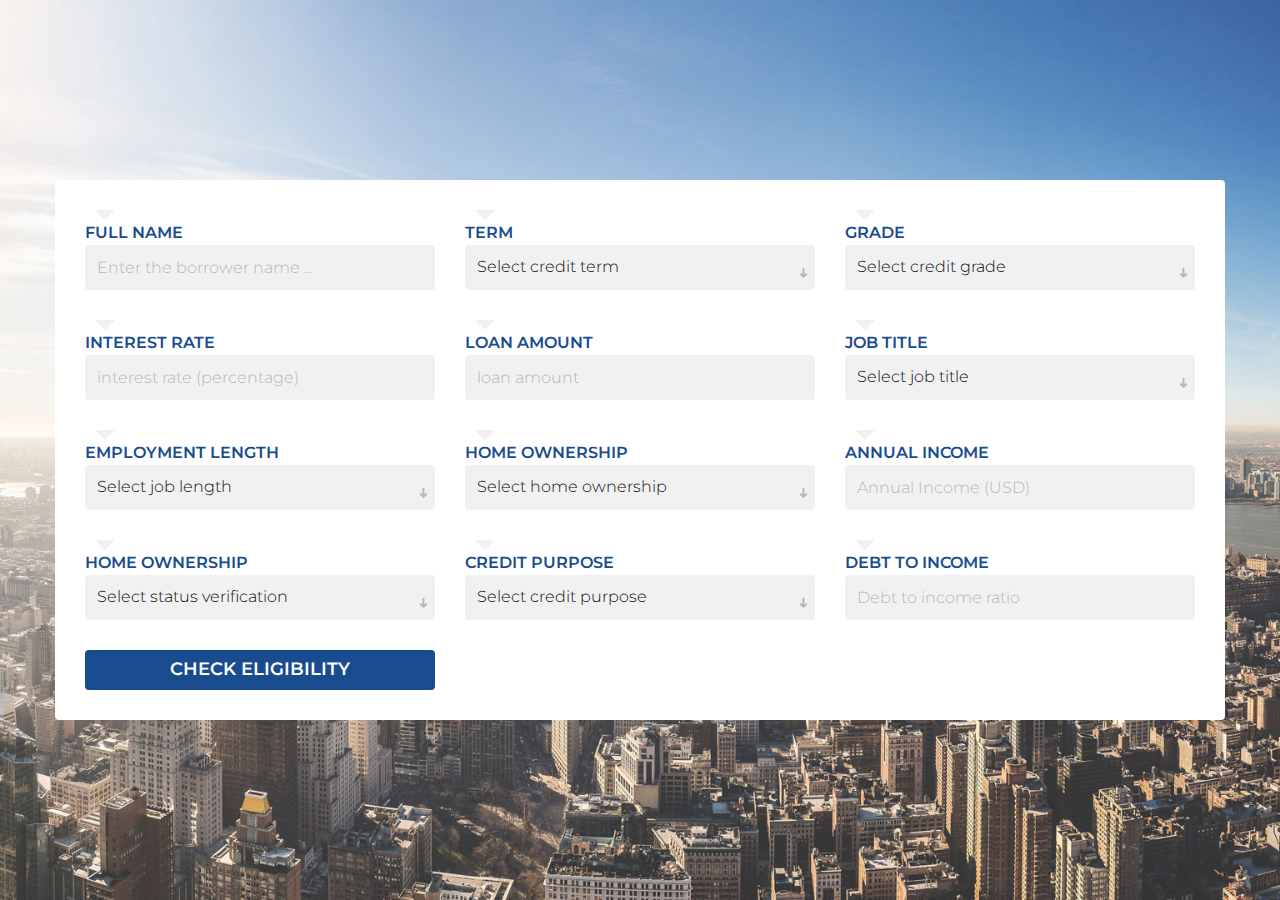
<file: templates/index.html>
<!DOCTYPE html>
<html lang="en">

<head>
	<meta charset="utf-8">
	<meta http-equiv="X-UA-Compatible" content="IE=edge">
	<meta name="viewport" content="width=device-width, initial-scale=1">
	<!-- The above 3 meta tags *must* come first in the head; any other head content must come *after* these tags -->
	<title>Prosper - Loans</title>

	<!-- Google font -->
	<link href="https://fonts.googleapis.com/css?family=Montserrat:300,600" rel="stylesheet">

	<!-- Bootstrap -->
	<link type="text/css" rel="stylesheet" href="../static/css/bootstrap.min.css" />

	<!-- Custom stlylesheet -->
	<link type="text/css" rel="stylesheet" href="../static/css/style.css" />

	<!-- HTML5 shim and Respond.js for IE8 support of HTML5 elements and media queries -->
	<!-- WARNING: Respond.js doesn't work if you view the page via file:// -->
	<!--[if lt IE 9]>
		  <script src="https://oss.maxcdn.com/html5shiv/3.7.3/html5shiv.min.js"></script>
		  <script src="https://oss.maxcdn.com/respond/1.4.2/respond.min.js"></script>
		<![endif]-->

</head>

<body>

	<div id="booking" class="section">
		<div class="section-center">
			<div class="container">
				<div class="row">
					<div class="booking-form">

                        <div id="spinner-div" >
                            <div class="loader" id="loader-3"></div>
                        </div>
                        <div id="reponse" >
                            <h1 id="good" style="color: limegreen"> The user is eligible to pay his debts</h1>
                            <h1 id="bad" style="color:firebrick"> The user is not eligible to pay his debts</h1>

                        </div>
						<form id="form" action="{{ url_for("process")}}" method="post">

							<div class="col-md-4">
								<div class="form-group">
                                    <span class="form-label">Full Name</span>
									<input name="full_name" id="full_name" class="form-control" type="text" placeholder="Enter the borrower name ... ">

								</div>
							</div>
							<div class="col-md-4">
								<div class="form-group">
                                    <span class="form-label">Term</span>
									<select name="term" id="term" class="form-control" required>
                                        <option value="" disabled selected>Select credit term</option>
										<option>36</option>
										<option>60</option>

									</select>
									<span class="select-arrow"></span>

								</div>
							</div>
							<div class="col-md-4">
								<div class="form-group">
                                    <span class="form-label">Grade</span>

									<select name="grade" id="grade" class="form-control" required>
                                        <option value="" disabled selected>Select credit grade</option>
										<option>A</option>
										<option>B</option>
                                        <option>C</option>
                                        <option>D</option>
                                        <option>E</option>
                                        <option>F</option>
                                        <option>G</option>
									</select>
									<span class="select-arrow"></span>

								</div>
							</div>
                            <div class="col-md-4">
								<div class="form-group">
                                    <span class="form-label">Interest Rate</span>
									<input name="int_rate" id="int_rate" class="form-control" type="number" min="10" max="100" placeholder="interest rate (percentage)">

								</div>
							</div>
                            <div class="col-md-4">
								<div class="form-group">
                                    <span class="form-label">Loan Amount</span>
									<input name="loan_amnt" id="loan_amnt" class="form-control" type="text" min="10" max="100" placeholder="loan amount">

								</div>
							</div>
							<div class="col-md-4">
								<div class="form-group">
                                    <span class="form-label">Job Title</span>
									<select name="emp_title" id="emp_title" class="form-control" required>
                                        <option  disabled selected>Select job title</option>
										<option value='account manager'>Account manager</option>
                                        <option value='accountant'>Accountant</option>
                                        <option value='administrative assistant'>Administrative assistant</option>
                                        <option value='administrator'>Administrator</option>
                                        <option value='analyst'>Analyst</option>
                                        <option value='assistant manager'>Assistant manager</option>
                                        <option value='attorney'>Attorney</option>
                                        <option value='branch manager'>Branch manager</option>
                                        <option value='ceo'>Ceo</option>
                                        <option value='clerk'>Clerk</option>
                                        <option value='consultant'>Consultant</option>
                                        <option value='controller'>Controller</option>
                                        <option value='customer service'>Customer service</option>
                                        <option value='director'>Director</option>
                                        <option value='driver'>Driver</option>
                                        <option value='electrician'>Electrician</option>
                                        <option value='engineer'>Engineer</option>
                                        <option value='executive assistant'>Executive assistant</option>
                                        <option value='foreman'>Foreman</option>
                                        <option value='general manager'>General manager</option>
                                        <option value='machine operator'>Machine operator</option>
                                        <option value='manager'>Manager</option>
                                        <option value='mechanic'>Mechanic</option>
                                        <option value='nurse'>Nurse</option>
                                        <option value='office manager'>Office manager</option>
                                        <option value='operations manager'>Operations manager</option>
                                        <option value='operator'>Operator</option>
                                        <option value='owner'>Owner</option>
                                        <option value='paralegal'>Paralegal</option>
                                        <option value='police officer'>Police officer</option>
                                        <option value='president'>President</option>
                                        <option value='program manager'>Program manager</option>
                                        <option value='project manager'>Project manager</option>
                                        <option value='sales'>Sales</option>
                                        <option value='sales manager'>Sales manager</option>
                                        <option value='server'>Server</option>
                                        <option value='software engineer'>Software engineer</option>
                                        <option value='store manager'>Store manager</option>
                                        <option value='supervisor'>Supervisor</option>
                                        <option value='teacher'>Teacher</option>
                                        <option value='technician'>Technician</option>
                                        <option value='truck driver'>Truck driver</option>
                                        <option value='vice president'>Vice president</option>
                                        <option value='other'>Other</option>
									</select>
									<span class="select-arrow"></span>

								</div>
							</div>
							<div class="col-md-4">
								<div class="form-group">
                                    <span class="form-label">Employment Length</span>
									<select name="emp_length" id="emp_length" class="form-control" required>
                                        <option value="" disabled selected>Select job length</option>
                                    <option value='0'>Less than 1 year</option>
                                        <option value='1'>1 year</option>
                                        <option value='2'>2 years</option>
                                        <option value='3'>3 years</option>
                                        <option value='4'>4 years</option>
                                        <option value='5'>5 years</option>
                                        <option value='6'>6 years</option>
                                        <option value='7'>7 years</option>
                                        <option value='8'>8 years</option>
                                        <option value='9'>9 years</option>
                                        <option value='10'>More than 10 years</option>
                                    </select>
									<span class="select-arrow"></span>

								</div>
							</div>
                            <div class="col-md-4">
								<div class="form-group">
                                    <span class="form-label">Home ownership</span>
									<select name="home_ownership" id="home_ownership" class="form-control" required>
                                        <option value="" disabled selected>Select home ownership</option>
                                        <option value='MORTGAGE'>Mortgage</option>
                                        <option value='OWN'>Owner</option>
                                        <option value='RENT'>Renter</option>
                                        <option value='ANY'>Other</option>

                                    </select>
									<span class="select-arrow"></span>

								</div>
							</div>
                            <div class="col-md-4">
								<div class="form-group">
                                    <span class="form-label">Annual Income</span>
									<input name="annual_inc" id="annual_inc" class="form-control" type="number" min="0"  placeholder="Annual Income (USD)">

								</div>
							</div>

                            <div class="col-md-4">
								<div class="form-group">
                                    <span class="form-label">Home ownership</span>
									<select name="verification_status" id="verification_status" class="form-control" required>
                                        <option value="" disabled selected>Select status verification</option>
                                        <option value='Source Verified'>Source verified</option>
                                        <option value='Source Not Verified'>Source not verified</option>


                                    </select>
									<span class="select-arrow"></span>

								</div>
							</div>

                             <div class="col-md-4">
								<div class="form-group">
                                    <span class="form-label">Credit purpose</span>
									<select name="purpose" id="purpose" class="form-control" required>
                                        <option value="" disabled selected>Select credit purpose</option>
                                        <option value='home_improvement'>Improve my home</option>
                                        <option value='debt_consolidation'>Pay off other debts</option>

                                        <option value='credit_card'>Use in credit card</option>
                                        <option value='medical'>Get medical treatment</option>
                                        <option value='car'>Buy a car</option>
                                        <option value='major_purchase'>Make major purchases</option>
                                        <option value='small_business'>Start small business</option>
                                        <option value='moving'>Move to another location</option>
                                        <option value='vacation'>Go in a vacation</option>
                                        <option value='house'>Buy a house</option>
                                        <option value='renewable_energy'>Use renewable energy</option>
                                        <option value='wedding'>Finance wedding</option>
                                        <option value='educational'>Finance studies</option>
                                         <option value='other'>Other</option>


                                    </select>
									<span class="select-arrow"></span>

								</div>
							</div>

                            <div class="col-md-4">
								<div class="form-group">
                                    <span class="form-label">Debt To Income</span>
									<input name="dti" id="dti" class="form-control" type="number" min="0"  placeholder="Debt to income ratio">

								</div>
							</div>
							<div class="col-md-4">
								<div class="form-btn">
									<button id="process" type="submit" class="submit-btn">Check eligibility</button>
								</div>
							</div>
                        </form>

                    </div>

					</div>
				</div>
			</div>
		</div>
	</div>
</body><!-- This templates was made by Colorlib (https://colorlib.com) -->
<script src="https://code.jquery.com/jquery-3.5.1.js"
          integrity="sha256-QWo7LDvxbWT2tbbQ97B53yJnYU3WhH/C8ycbRAkjPDc="
          crossorigin="anonymous"></script>
<script type="text/javascript">
    $(document).on('submit','#form',function(e)
                   {
      console.log('form submitted');
      e.preventDefault();
      $('#spinner-div').show();//Load button clicked show spinner

      $.ajax({
        type:'POST',
        url:'/send',
        data:{
            full_name: $("#full_name").val(),
            term: $("#term").val(),
            grade: $("#grade").val(),
            int_rate: $("#int_rate").val(),
            loan_amnt: $("#loan_amnt").val(),
            emp_title: $("#emp_title").val(),
            emp_length: $("#emp_length").val(),
            home_ownership: $("#home_ownership").val(),
            annual_inc: $("#annual_inc").val(),
            verification_status: $("#verification_status").val(),
            purpose: $("#purpose").val(),
            dti: $("#dti").val()
        },
        success:function(resp)
        {
           $('#form').hide();
            $('#spinner-div').hide();//Request is complete so hide spinner
          console.log(resp);
        if(resp.prediction=="able"){
            $('#response').show();
            $('#good').show();

        }
        else if(resp.prediction=="enable") {
				$('#response').show();
            $('#bad').show();
			}




        }
      })
    });
  </script>
</html>
</file>
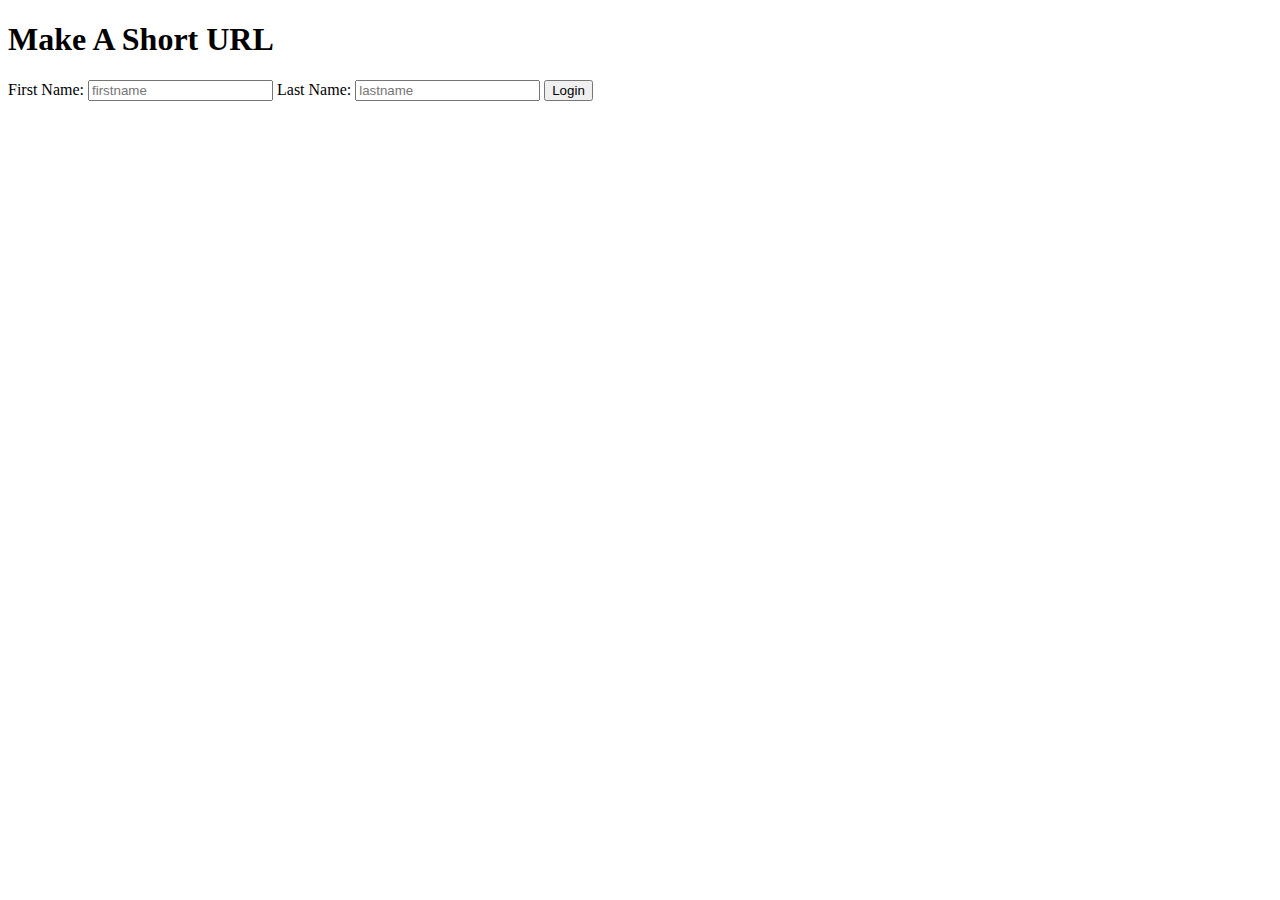
<file: templates/in.html>
<!DOCTYPE html>
<html lang="en">
<head>
    <meta charset="UTF-8">
    <title>Make A Short URL</title>
</head>
<body>
<h1>Make A Short URL</h1>
<form action="{{ url_for("gfg")}}" method="post">
<label for="firstname">First Name:</label>
<input type="text" id="firstname" name="fname" placeholder="firstname">
<label for="lastname">Last Name:</label>
<input type="text" id="lastname" name="lname" placeholder="lastname">
<button type="submit">Login</button>

</body>
</html>
</file>
<file: static/css/style.css>
.section {
	position: relative;
	height: 100vh;
}
/* ALL LOADERS */
#response{
	display: none;
  width: 100%;
  height: 100%;
  top: 0;
  left: 0;
  text-align: center;
}
#good{
	display: none;

}
#bad{
	display: none;

}
.loader{
  width: 180px;
  height: 180px;
  border-radius: 100%;
  position: relative;
  margin: 0 auto;
}
/* LOADER 3 */

#loader-3:before, #loader-3:after{
  content: "";
  width: 20px;
  height: 20px;
  position: absolute;
  top: 0;
  left: calc(50% - 10px);
  background-color: #3498db;
  animation: squaremove 1s ease-in-out infinite;
}

#loader-3:after{
  bottom: 0;
  animation-delay: 0.5s;
}

@keyframes squaremove{
  0%, 100%{
    -webkit-transform: translate(0,0) rotate(0);
    -ms-transform: translate(0,0) rotate(0);
    -o-transform: translate(0,0) rotate(0);
    transform: translate(0,0) rotate(0);
  }

  25%{
    -webkit-transform: translate(40px,40px) rotate(45deg);
    -ms-transform: translate(40px,40px) rotate(45deg);
    -o-transform: translate(40px,40px) rotate(45deg);
    transform: translate(40px,40px) rotate(45deg);
  }

  50%{
    -webkit-transform: translate(0px,80px) rotate(0deg);
    -ms-transform: translate(0px,80px) rotate(0deg);
    -o-transform: translate(0px,80px) rotate(0deg);
    transform: translate(0px,80px) rotate(0deg);
  }

  75%{
    -webkit-transform: translate(-40px,40px) rotate(45deg);
    -ms-transform: translate(-40px,40px) rotate(45deg);
    -o-transform: translate(-40px,40px) rotate(45deg);
    transform: translate(-40px,40px) rotate(45deg);
  }
}

#spinner-div {
  position: fixed;
  display: none;
  width: 100%;
  height: 100%;
  top: 0;
  left: 0;
  text-align: center;
  background-color: rgba(255, 255, 255, 0.8);
  z-index: 2;
}

.section .section-center {
	position: absolute;
	top: 50%;
	left: 0;
	right: 0;
	-webkit-transform: translateY(-50%);
	transform: translateY(-50%);
}

#booking {
	font-family: 'Montserrat', sans-serif;
	background-image: url('../img/background.jpg');
	background-size: cover;
	background-position: center;
	font-weight: 300;
}

.booking-form {
	background: #fff;
	padding: 30px 15px 0px;
	border-radius: 4px;
	overflow: auto;
}

.booking-form .form-group {
	position: relative;
	margin-bottom: 30px;
}

.booking-form .form-control {
	border: none;
	height: 45px;
	-webkit-box-shadow: none;
	box-shadow: none;
	font-size: 16px;
	color: #090a0b;
	font-weight: 300;
	background: #f2f1f1;
	border-radius: 4px;
}

.booking-form .form-control::-webkit-input-placeholder {
	color: #b1b6bd;
}

.booking-form .form-control:-ms-input-placeholder {
	color: #b1b6bd;
}

.booking-form .form-control::placeholder {
	color: #b1b6bd;
}

.booking-form input[type="date"].form-control:invalid {
	color: #b1b6bd;
}

.booking-form select.form-control {
	-webkit-appearance: none;
	-moz-appearance: none;
	appearance: none;
}

.booking-form select.form-control+.select-arrow {
	position: absolute;
	right: 0px;
	top: 30px;
	width: 24px;
	text-align: center;
	pointer-events: none;
	height: 45px;
	line-height: 45px;
	color: #b1b6bd;
	font-size: 14px;
}

.booking-form select.form-control+.select-arrow:after {
	content: '\279C';
	display: block;
	-webkit-transform: rotate(90deg);
	transform: rotate(90deg);
}

.booking-form .form-label {
	color: #184c8f;
	display: block;
	font-weight: 600;
	height: 25px;
	line-height: 25px;
	font-size: 16px;
	position: relative;
	margin-top: 10px;
	text-transform: uppercase;
}

.booking-form .form-label:after {
	content: '';
	position: absolute;
	left: 10px;
	top: -10px;
	width: 0;
	height: 0;
	border-style: solid;
	border-width: 10px 10px 0 10px;
	border-color: #f2f1f1 transparent transparent transparent;
}

.booking-form .form-btn {
	margin-bottom: 30px;
}

.booking-form .submit-btn {
	background: #184c8f;
	border: none;
	font-weight: 600;
	text-transform: uppercase;
	height: 40px;
	font-size: 18px;
	width: 100%;
	color: #fff;
	border-radius: 4px;
	display: block;
}
</file>
